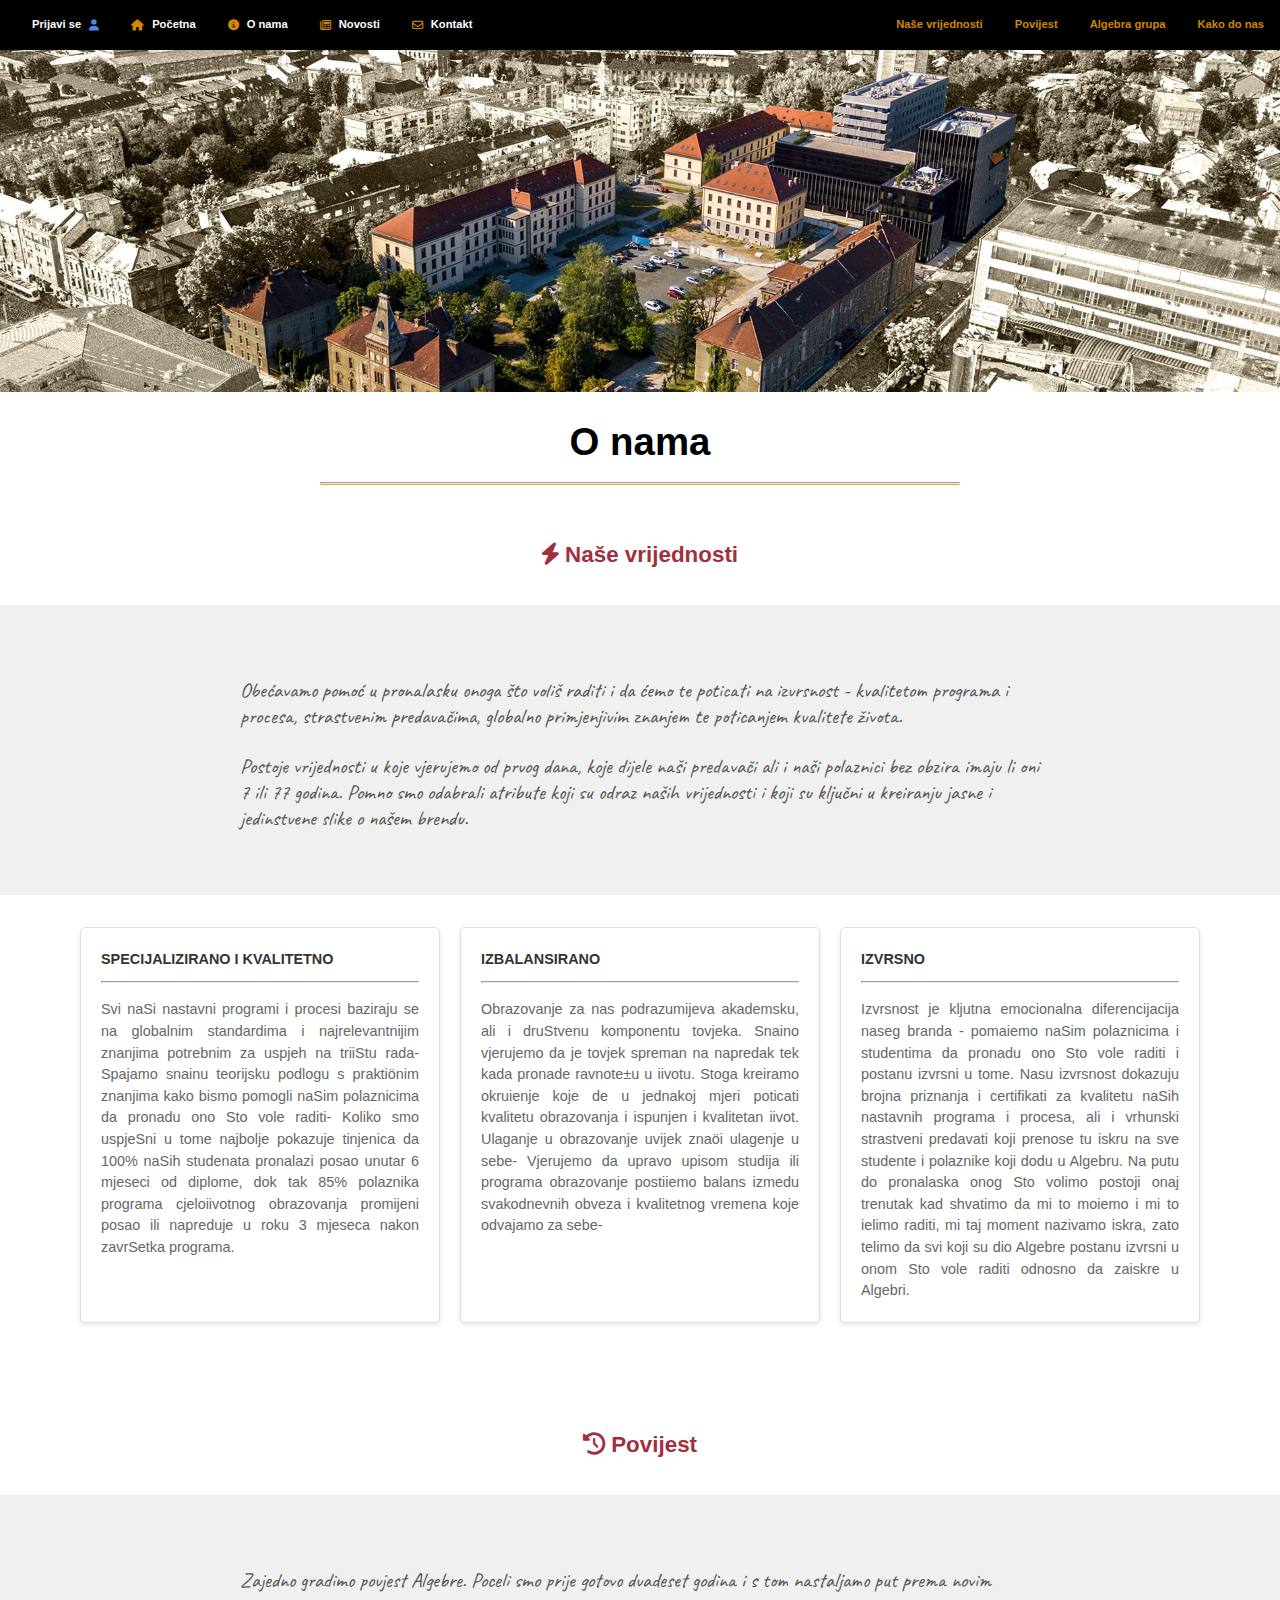
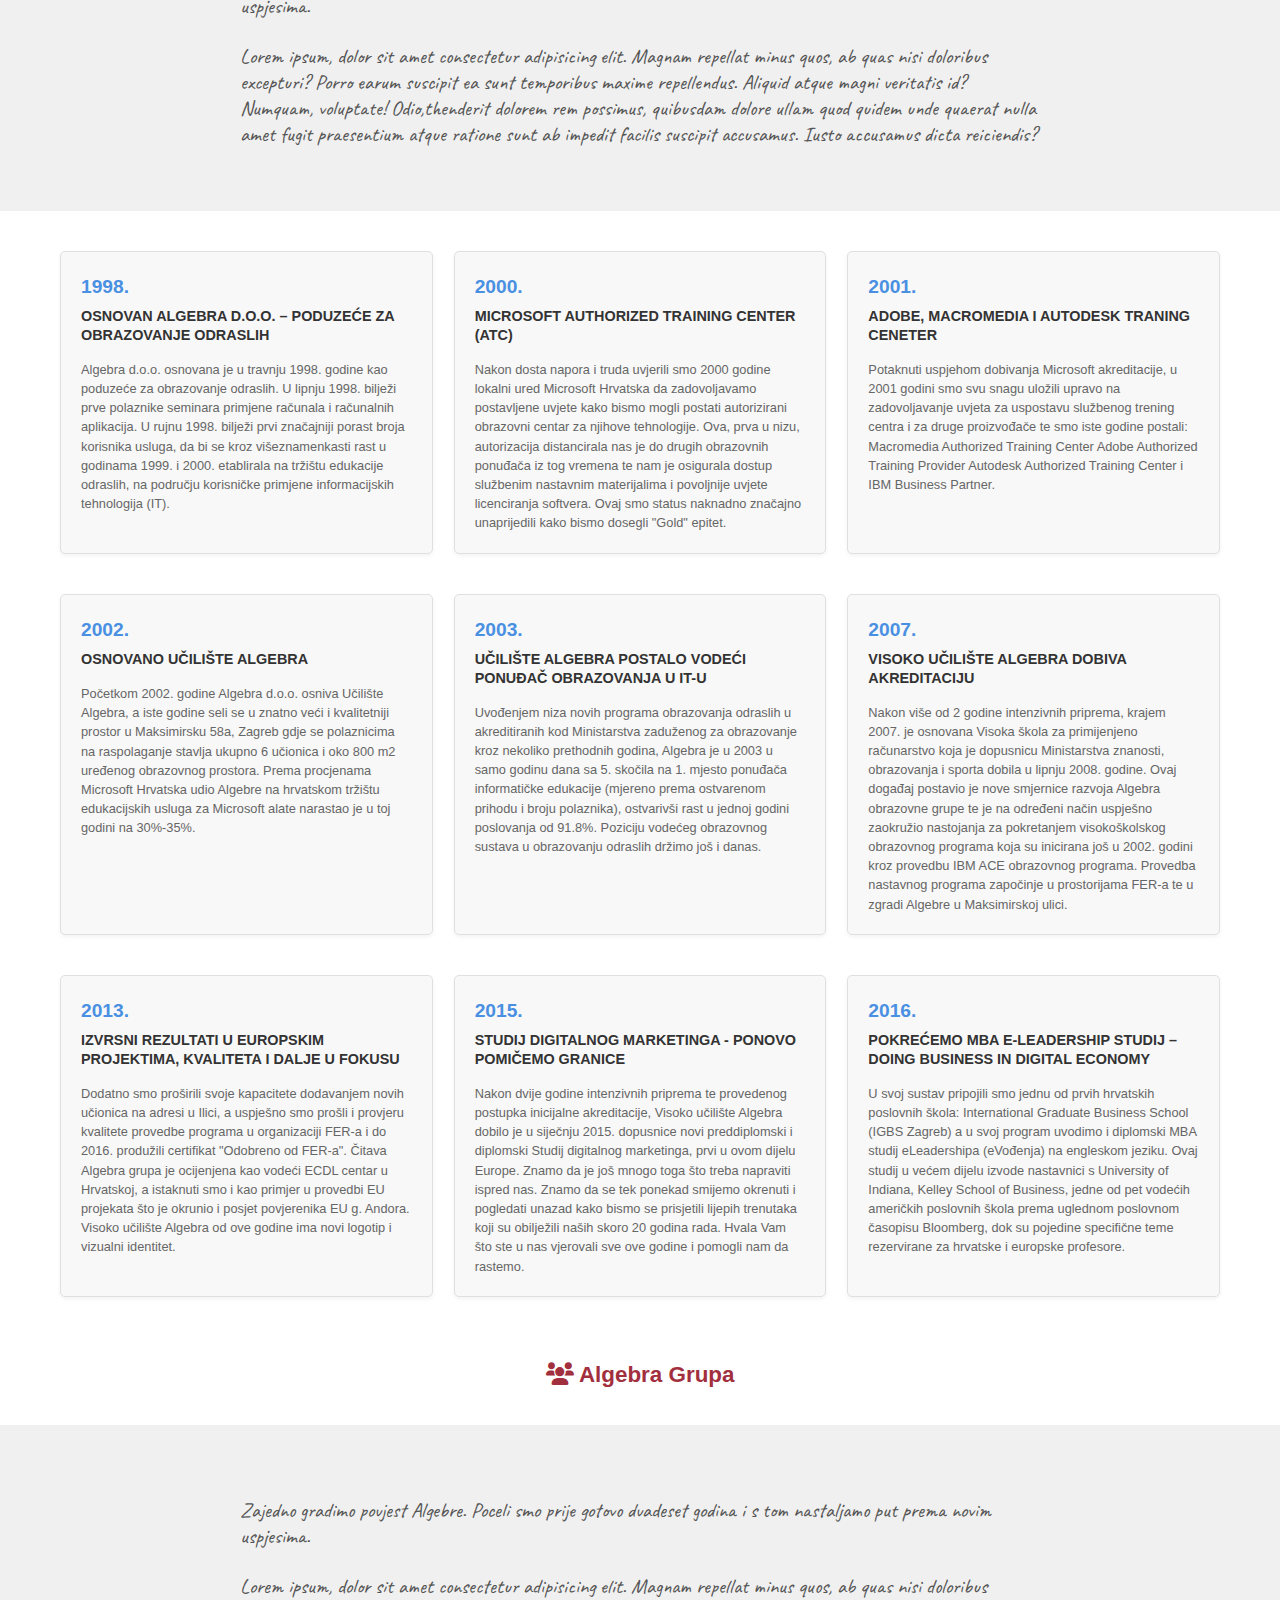
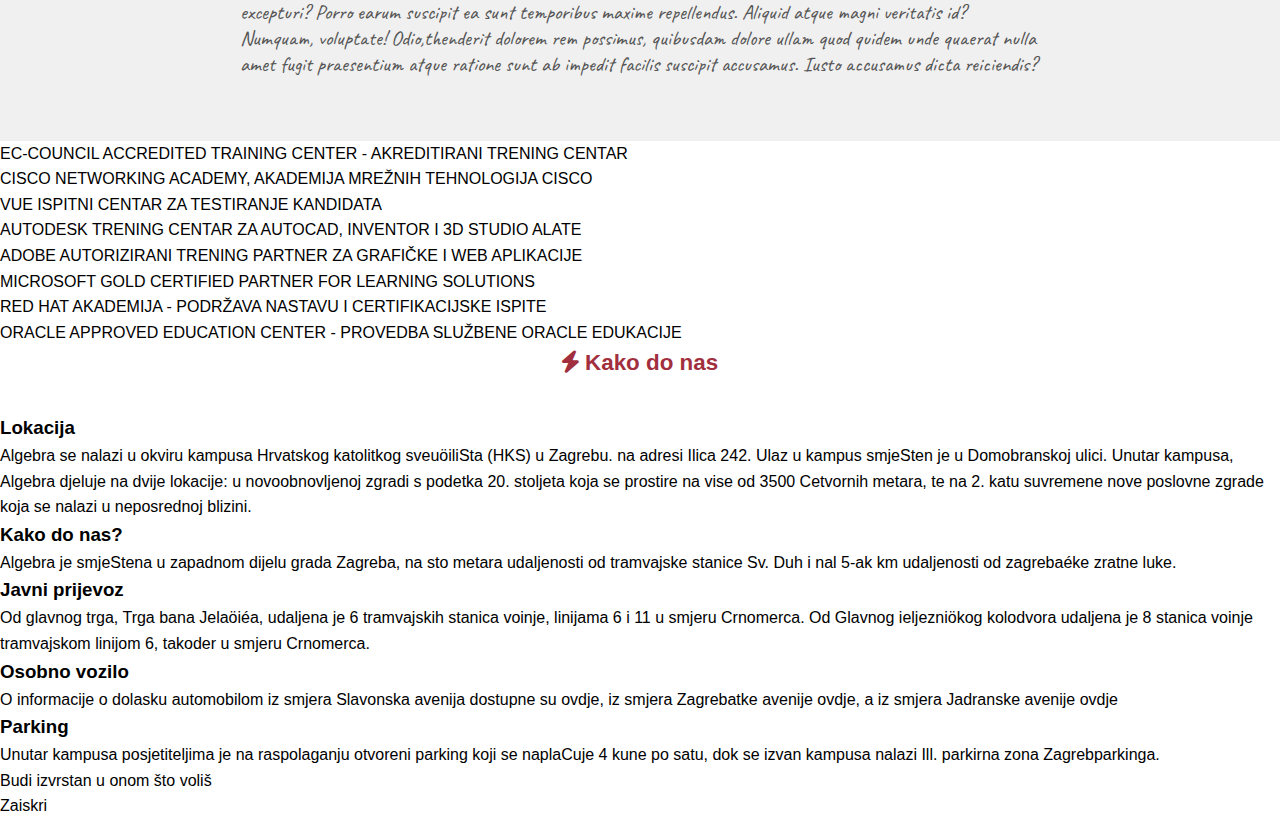
<file: o-nama.html>
<!DOCTYPE html>
<html lang="hr">
<head>
    <meta charset="UTF-8">
    <meta name="viewport" content="width=device-width, initial-scale=1.0">
    <meta name="description" content="Saznajte više o Visokom učilištu Algebra, našim vrijednostima, povijesti i lokaciji.">
    <title>O nama - Visoko učilište Algebra</title>
    <link rel="stylesheet" href="https://cdnjs.cloudflare.com/ajax/libs/font-awesome/6.0.0-beta3/css/all.min.css">
    <link href="https://fonts.googleapis.com/css2?family=Caveat&display=swap" rel="stylesheet">
    <link rel="stylesheet" href="css/main.css">
    <link rel="stylesheet" href="css/o-nama.css">
    <link rel="stylesheet" href="css/responsive.css">
</head>
<body>
    <header class="main-header">
        <div class="nav-container">
            <nav class="main-nav" aria-label="Glavna navigacija">
                <ul class="nav-list">
                    <li class="nav-item"><a href="#" id="login-link" class="nav-link"><i class="fas fa-user" aria-hidden="true"></i> Prijavi se</a></li>
                    <li class="nav-item"><a href="index.html" class="nav-link"><i class="fas fa-home" aria-hidden="true"></i> Početna</a></li>
                    <li class="nav-item"><a href="o-nama.html" class="nav-link"><i class="fas fa-info-circle" aria-hidden="true"></i> O nama</a></li>
                    <li class="nav-item"><a href="novosti.html" class="nav-link"><i class="far fa-newspaper" aria-hidden="true"></i> Novosti</a></li>
                    <li class="nav-item"><a href="kontakt.html" class="nav-link"><i class="far fa-envelope" aria-hidden="true"></i> Kontakt</a></li>
                </ul>
            </nav>
            <nav class="secondary-nav" aria-label="Sekundarna navigacija">
                <ul class="nav-list secondary-nav-list">
                    <li class="nav-item"><a href="#nase-vrijednosti" class="nav-link">Naše vrijednosti</a></li>
                    <li class="nav-item"><a href="#povijest" class="nav-link">Povijest</a></li>
                    <li class="nav-item"><a href="#algebra-grupa" class="nav-link">Algebra grupa</a></li>
                    <li class="nav-item"><a href="#kako-do-nas" class="nav-link">Kako do nas</a></li>
                </ul>
            </nav>
        </div>
    </header>

    <main>
        <section class="hero">
            <img src="images/kampus-iz-zraka-min-1.jpg" alt="Algebra kampus iz zraka" class="hero-image">
            <div class="hero-overlay"></div>
        </section>

        <section class="page-title">
            <h1>O nama</h1>
        </section>

        <section class="custom-line">
            <hr>
        </section>

        <section id="nase-vrijednosti">
            <h2 class="section-title">
                <i class="fas fa-bolt"></i>
                Naše vrijednosti
            </h2>
            <div class="quote-background">
                <div class="quote-container">
                    <blockquote class="quote">
                        <p>Obećavamo pomoć u pronalasku onoga što voliš raditi i da ćemo te poticati na izvrsnost - kvalitetom programa i procesa, strastvenim predavačima, globalno primjenjivim znanjem te poticanjem kvalitete života.</p>
                        <p>Postoje vrijednosti u koje vjerujemo od prvog dana, koje dijele naši predavači ali i naši polaznici bez obzira imaju li oni 7 ili 77 godina. Pomno smo odabrali atribute koji su odraz naših vrijednosti i koji su ključni u kreiranju jasne i jedinstvene slike o našem brendu.</p>
                    </blockquote>
                </div>
            </div>
            <div class="values-container">
                <div class="value-card">
                    <h3>SPECIJALIZIRANO I KVALITETNO</h3>
                    <hr>
                    <p>
                        Svi naSi nastavni programi i procesi baziraju se na globalnim
                        standardima i najrelevantnijim znanjima potrebnim za uspjeh na
                        triiStu rada- Spajamo snainu teorijsku podlogu s praktiönim znanjima
                        kako bismo pomogli naSim polaznicima da pronadu ono Sto vole
                        raditi- Koliko smo uspjeSni u tome najbolje pokazuje tinjenica da
                        100% naSih studenata pronalazi posao unutar 6 mjeseci od diplome,
                        dok tak 85% polaznika programa cjeloiivotnog obrazovanja promijeni
                        posao ili napreduje u roku 3 mjeseca nakon zavrSetka programa.
                    </p>
                </div>
                <div class="value-card">
                    <h3>IZBALANSIRANO</h3>
                    <hr>
                    <p>Obrazovanje za nas podrazumijeva akademsku, ali i druStvenu
                        komponentu tovjeka. Snaino vjerujemo da je tovjek spreman na
                        napredak tek kada pronade ravnote±u u iivotu. Stoga kreiramo
                        okruienje koje de u jednakoj mjeri poticati kvalitetu obrazovanja i
                        ispunjen i kvalitetan iivot. Ulaganje u obrazovanje uvijek znaöi
                        ulagenje u sebe- Vjerujemo da upravo upisom studija ili programa
                        obrazovanje postiiemo balans izmedu svakodnevnih obveza i
                        kvalitetnog vremena koje odvajamo za sebe-</p>
                </div>
                <div class="value-card">
                    <h3>IZVRSNO</h3>
                    <hr>
                    <p>Izvrsnost je kljutna emocionalna diferencijacija naseg branda -
                        pomaiemo naSim polaznicima i studentima da pronadu ono Sto vole
                        raditi i postanu izvrsni u tome. Nasu izvrsnost dokazuju brojna
                        priznanja i certifikati za kvalitetu naSih nastavnih programa i procesa,
                        ali i vrhunski strastveni predavati koji prenose tu iskru na sve
                        studente i polaznike koji dodu u Algebru. Na putu do pronalaska onog
                        Sto volimo postoji onaj trenutak kad shvatimo da mi to moiemo i mi
                        to ielimo raditi, mi taj moment nazivamo iskra, zato telimo da svi koji
                        su dio Algebre postanu izvrsni u onom Sto vole raditi odnosno da
                        zaiskre u Algebri.</p>
                </div>
            </div>
        </section>

        <section id="povijest" class="povijest-section">
            <h2 class="section-title">
                <i class="fa-solid fa-clock-rotate-left"></i>
                Povijest</h2>
            <div class="quote-background">
                <div class="quote-container">
                    <blockquote class="quote">
                        <p>Zajedno gradimo povjest Algebre. Poceli smo prije gotovo dvadeset godina i s tom nastaljamo put prema novim uspjesima. </p>
                        <p>Lorem ipsum, dolor sit amet consectetur adipisicing elit. Magnam repellat minus quos, ab quas nisi doloribus excepturi? Porro earum suscipit ea sunt temporibus maxime repellendus. Aliquid atque magni veritatis id?
                        Numquam, voluptate! Odio,thenderit dolorem rem possimus, quibusdam dolore ullam quod quidem unde quaerat nulla amet fugit praesentium atque ratione sunt ab impedit facilis suscipit accusamus. Iusto accusamus dicta reiciendis?</p>
                    </blockquote>
                </div>
            </div>
            <div class="povijest-container">
                <div class="povijest-cards">
                    <div class="povijest-card">
                        <div class="povijest-card-header">
                            <div class="povijest-card-year">1998.</div>
                            <div class="povijest-card-title">OSNOVAN ALGEBRA D.O.O. – PODUZEĆE ZA OBRAZOVANJE ODRASLIH</div>
                        </div>
                        <div class="povijest-card-content">
                            <p>Algebra d.o.o. osnovana je u travnju 1998. godine kao poduzeće za obrazovanje odraslih. U lipnju 1998. bilježi prve polaznike seminara primjene računala i računalnih aplikacija. U rujnu 1998. bilježi prvi značajniji porast broja korisnika usluga, da bi se kroz višeznamenkasti rast u godinama 1999. i 2000. etablirala na tržištu edukacije odraslih, na području korisničke primjene informacijskih tehnologija (IT).</p>
                        </div>
                    </div>
                    <div class="povijest-card">
                        <div class="povijest-card-header">
                            <div class="povijest-card-year">2000.</div>
                            <div class="povijest-card-title">MICROSOFT AUTHORIZED TRAINING CENTER (ATC)</div>
                        </div>
                        <div class="povijest-card-content">
                            <p>Nakon dosta napora i truda uvjerili smo 2000 godine lokalni ured Microsoft Hrvatska da zadovoljavamo postavljene uvjete kako bismo mogli postati autorizirani obrazovni centar za njihove tehnologije. Ova, prva u nizu, autorizacija distancirala nas je do drugih obrazovnih ponuđača iz tog vremena te nam je osigurala dostup službenim nastavnim materijalima i povoljnije uvjete licenciranja softvera. Ovaj smo status naknadno značajno unaprijedili kako bismo dosegli "Gold" epitet.</p>
                        </div>
                    </div>
                    <div class="povijest-card">
                        <div class="povijest-card-header">
                            <div class="povijest-card-year">2001.</div>
                            <div class="povijest-card-title">ADOBE, MACROMEDIA I AUTODESK TRANING CENETER</div>
                        </div>
                        <div class="povijest-card-content">
                            <p>Potaknuti uspjehom dobivanja Microsoft akreditacije, u 2001 godini smo svu snagu uložili upravo na zadovoljavanje uvjeta za uspostavu službenog trening centra i za druge proizvođače te smo iste godine postali: Macromedia Authorized Training Center Adobe Authorized Training Provider Autodesk Authorized Training Center i IBM Business Partner.</p>
                        </div>
                    </div>
                    <div class="povijest-card">
                        <div class="povijest-card-header">
                            <div class="povijest-card-year">2002.</div>
                            <div class="povijest-card-title">OSNOVANO UČILIŠTE ALGEBRA</div>
                        </div>
                        <div class="povijest-card-content">
                            <p>Početkom 2002. godine Algebra d.o.o. osniva Učilište Algebra, a iste godine seli se u znatno veći i kvalitetniji prostor u Maksimirsku 58a, Zagreb gdje se polaznicima na raspolaganje stavlja ukupno 6 učionica i oko 800 m2 uređenog obrazovnog prostora. Prema procjenama Microsoft Hrvatska udio Algebre na hrvatskom tržištu edukacijskih usluga za Microsoft alate narastao je u toj godini na 30%-35%.</p>
                        </div>
                    </div>
                    <div class="povijest-card">
                        <div class="povijest-card-header">
                            <div class="povijest-card-year">2003.</div>
                            <div class="povijest-card-title">UČILIŠTE ALGEBRA POSTALO VODEĆI PONUĐAČ OBRAZOVANJA U IT-U</div>
                        </div>
                        <div class="povijest-card-content">
                            <p>Uvođenjem niza novih programa obrazovanja odraslih u akreditiranih kod Ministarstva zaduženog za obrazovanje kroz nekoliko prethodnih godina, Algebra je u 2003 u samo godinu dana sa 5. skočila na 1. mjesto ponuđača informatičke edukacije (mjereno prema ostvarenom prihodu i broju polaznika), ostvarivši rast u jednoj godini poslovanja od 91.8%. Poziciju vodećeg obrazovnog sustava u obrazovanju odraslih držimo još i danas.</p>
                        </div>
                    </div>
                    <div class="povijest-card">
                        <div class="povijest-card-header">
                            <div class="povijest-card-year">2007.</div>
                            <div class="povijest-card-title">VISOKO UČILIŠTE ALGEBRA DOBIVA AKREDITACIJU</div>
                        </div>
                        <div class="povijest-card-content">
                            <p>Nakon više od 2 godine intenzivnih priprema, krajem 2007. je osnovana Visoka škola za primijenjeno računarstvo koja je dopusnicu Ministarstva znanosti, obrazovanja i sporta dobila u lipnju 2008. godine. Ovaj događaj postavio je nove smjernice razvoja Algebra obrazovne grupe te je na određeni način uspješno zaokružio nastojanja za pokretanjem visokoškolskog obrazovnog programa koja su inicirana još u 2002. godini kroz provedbu IBM ACE obrazovnog programa. Provedba nastavnog programa započinje u prostorijama FER-a te u zgradi Algebre u Maksimirskoj ulici.</p>
                        </div>
                    </div>
                    <div class="povijest-card">
                        <div class="povijest-card-header">
                            <div class="povijest-card-year">2013.</div>
                            <div class="povijest-card-title">IZVRSNI REZULTATI U EUROPSKIM PROJEKTIMA, KVALITETA I DALJE U FOKUSU</div>
                        </div>
                        <div class="povijest-card-content">
                            <p>Dodatno smo proširili svoje kapacitete dodavanjem novih učionica na adresi u Ilici, a uspješno smo prošli i provjeru kvalitete provedbe programa u organizaciji FER-a i do 2016. produžili certifikat "Odobreno od FER-a". Čitava Algebra grupa je ocijenjena kao vodeći ECDL centar u Hrvatskoj, a istaknuti smo i kao primjer u provedbi EU projekata što je okrunio i posjet povjerenika EU g. Andora. Visoko učilište Algebra od ove godine ima novi logotip i vizualni identitet.</p>
                        </div>
                    </div>
                    <div class="povijest-card">
                        <div class="povijest-card-header">
                            <div class="povijest-card-year">2015.</div>
                            <div class="povijest-card-title">STUDIJ DIGITALNOG MARKETINGA - PONOVO POMIČEMO GRANICE</div>
                        </div>
                        <div class="povijest-card-content">
                            <p>Nakon dvije godine intenzivnih priprema te provedenog postupka inicijalne akreditacije, Visoko učilište Algebra dobilo je u siječnju 2015. dopusnice novi preddiplomski i diplomski Studij digitalnog marketinga, prvi u ovom dijelu Europe. Znamo da je još mnogo toga što treba napraviti ispred nas. Znamo da se tek ponekad smijemo okrenuti i pogledati unazad kako bismo se prisjetili lijepih trenutaka koji su obilježili naših skoro 20 godina rada. Hvala Vam što ste u nas vjerovali sve ove godine i pomogli nam da rastemo.</p>
                        </div>
                    </div>
                    <div class="povijest-card">
                        <div class="povijest-card-header">
                            <div class="povijest-card-year">2016.</div>
                            <div class="povijest-card-title">POKREĆEMO MBA E-LEADERSHIP STUDIJ – DOING BUSINESS IN DIGITAL ECONOMY</div>
                        </div>
                        <div class="povijest-card-content">
                            <p>U svoj sustav pripojili smo jednu od prvih hrvatskih poslovnih škola: International Graduate Business School (IGBS Zagreb) a u svoj program uvodimo i diplomski MBA studij eLeadershipa (eVođenja) na engleskom jeziku. Ovaj studij u većem dijelu izvode nastavnici s University of Indiana, Kelley School of Business, jedne od pet vodećih američkih poslovnih škola prema uglednom poslovnom časopisu Bloomberg, dok su pojedine specifične teme rezervirane za hrvatske i europske profesore.</p>
                        </div>
                    </div>
                </div>
            </div>
        </section>

        <section id="algebra-grupa">
            <h2 class="section-title">
                <i class="fa-solid fa-users"></i>
                Algebra Grupa</h2>
            <div class="quote-background">
                <div class="quote-container">
                    <blockquote class="quote">
                        <p>Zajedno gradimo povjest Algebre. Poceli smo prije gotovo dvadeset godina i s tom nastaljamo put prema novim uspjesima. </p>
                        <p>Lorem ipsum, dolor sit amet consectetur adipisicing elit. Magnam repellat minus quos, ab quas nisi doloribus excepturi? Porro earum suscipit ea sunt temporibus maxime repellendus. Aliquid atque magni veritatis id?
                        Numquam, voluptate! Odio,thenderit dolorem rem possimus, quibusdam dolore ullam quod quidem unde quaerat nulla amet fugit praesentium atque ratione sunt ab impedit facilis suscipit accusamus. Iusto accusamus dicta reiciendis?</p>
                    </blockquote>
                </div>
            </div>
            <ul class="partner-list">
                <li>EC-COUNCIL ACCREDITED TRAINING CENTER - AKREDITIRANI TRENING CENTAR</li>
                <li>CISCO NETWORKING ACADEMY, AKADEMIJA MREŽNIH TEHNOLOGIJA CISCO</li>
                <li>VUE ISPITNI CENTAR ZA TESTIRANJE KANDIDATA</li>
                <li>AUTODESK TRENING CENTAR ZA AUTOCAD, INVENTOR I 3D STUDIO ALATE</li>
                <li>ADOBE AUTORIZIRANI TRENING PARTNER ZA GRAFIČKE I WEB APLIKACIJE</li>
                <li>MICROSOFT GOLD CERTIFIED PARTNER FOR LEARNING SOLUTIONS</li>
                <li>RED HAT AKADEMIJA - PODRŽAVA NASTAVU I CERTIFIKACIJSKE ISPITE</li>
                <li>ORACLE APPROVED EDUCATION CENTER - PROVEDBA SLUŽBENE ORACLE EDUKACIJE</li>
            </ul>
        </section>

        <section id="kako-do-nas">
            <h2 class="section-title">
                <i class="fas fa-bolt"></i>
                Kako do nas
            </h2>
            <div>
                <div>
                    <h3>Lokacija</h3>
                    <p>
                        Algebra se nalazi u okviru kampusa Hrvatskog katolitkog
                        sveuöiliSta (HKS) u Zagrebu. na adresi Ilica 242. Ulaz u kampus
                        smjeSten je u Domobranskoj ulici. Unutar kampusa, Algebra
                        djeluje na dvije lokacije: u novoobnovljenoj zgradi s podetka 20.
                        stoljeta koja se prostire na vise od 3500 Cetvornih metara, te na
                        2. katu suvremene nove poslovne zgrade koja se nalazi u
                        neposrednoj blizini.
                    </p>
                </div>
                <div>
                    <h3>Kako do nas?</h3>
                    <p>
                        Algebra je smjeStena u zapadnom dijelu grada Zagreba, na sto
                        metara udaljenosti od tramvajske stanice Sv. Duh i nal 5-ak km
                        udaljenosti od zagrebaéke zratne luke.    
                    </p>
                </div>
            </div>

            <div>
                <div>
                    <h3>Javni prijevoz</h3>
                    <p>Od glavnog trga, Trga bana Jelaöiéa, udaljena je 6 tramvajskih
                        stanica voinje, linijama 6 i 11 u smjeru Crnomerca. Od Glavnog
                        ieljezniökog kolodvora udaljena je 8 stanica voinje
                        tramvajskom linijom 6, takoder u smjeru Crnomerca.</p>
                </div>
                <div>
                    <h3>Osobno vozilo</h3>
                    <p>O informacije o dolasku automobilom iz smjera Slavonska
                        avenija dostupne su ovdje, iz smjera Zagrebatke avenije ovdje, a
                        iz smjera Jadranske avenije ovdje</p>
                </div>
                <div>
                    <h3>Parking</h3>
                    <p>Unutar kampusa posjetiteljima je na raspolaganju otvoreni
                        parking koji se naplaCuje 4 kune po satu, dok se izvan kampusa
                        nalazi Ill. parkirna zona Zagrebparkinga.</p>
                </div>
            </div>
        </section>
    </main>

   <footer>
        <p>Budi izvrstan u onom što voliš</p>
        <p>Zaiskri</p>
    </footer>   
    <script src="js/main.js"></script>
</body>
</html>
</file>
<file: css/main.css>
* {
    margin: 0;
    padding: 0;
    box-sizing: border-box;
}

body {
    font-family: Arial, sans-serif;
    line-height: 1.6;
    color: hsl(0, 0%, 0%);
    overflow-x: hidden;
}

/* Header styles */
.main-header {
    background-color: black;
    padding: 1rem 0;
    width: 100%;
    top: 0;
    z-index: 1000;
}

.nav-list {
    list-style-type: none;
    display: flex;
    justify-content: flex-start;
}

.nav-item {
    margin-left: 2rem;
}

.nav-link {
    font-weight: bold;
    color: #fff;
    text-decoration: none;
    font-size: 0.7rem;
    transition: color 0.3s ease;
    display: flex;
    align-items: center;
}

.nav-link i {
    color: hsl(39, 100%, 41%);
    transition: color 0.3s ease;
    margin-right: 0.5rem;
}

.nav-item:first-child .nav-link {
    flex-direction: row-reverse;
}

.nav-item:first-child .nav-link i {
    margin-left: 0.5rem;
    margin-right: 0;
    color: hsl(216, 77%, 60%);
}

.nav-link:hover,
.nav-link:hover i {
    color: rgb(250, 238, 53);
}

.zaiskri {
    font-weight: bold;
    color: rgb(160, 59, 60);
}
</file>
<file: css/o-nama.css>
/* Hero section styles */
.hero {
    position: relative;
    height: 38vh;
    overflow: hidden;
}

.hero-image {
    width: 100%;
    height: 100%;
    object-fit: cover;
}

.hero-overlay {
    position: absolute;
    top: 0;
    left: 0;
    width: 100%;
    height: 100%;
}

.page-title {
    font-size: 1.2rem;
    display: flex;
    justify-content: center;
    margin-top: 1.2rem;
}

.custom-line {
    width: 50%;
    margin: 0.6rem auto;
    margin-bottom: 1.3rem;
    border: none;
    border-style: none;                           /* Remove any borders */
    height: 2.5px;                            /* Set the height for the line */
    background-color: hsl(39, 86%, 53%);   /* Set the desired background color */
    border-radius: 10px; 
}



/* About content styles */
.about-content {
    max-width: 1200px;
    margin: 2rem auto;
    padding: 0 1rem;
}

.section-title {
    color: hsl(352, 55%, 41%);
    font-size: 1.4rem;
    margin-bottom: 2rem;
    text-align: center;
}

.about-text {
    color: #666;
    font-size: 1.1rem;
    line-height: 1.6;
    text-align: justify;
    margin-bottom: 1rem;
}

#nase-vrijednosti {
    background-color: #ffffff;
    padding: 2rem 0;
}


.quote-background {
    background-color: #f0f0f0;
    padding-top: 2rem;
    padding-bottom: 2rem;
}

.quote-container {
    width: 65%;
    margin: 0 auto;
    padding: 1rem;
    padding-bottom: 2rem;
}

.quote {
    font-family: 'Caveat', cursive;
    line-height: normal;
    font-size:1.3rem;
    color: #555;
}

.quote p {
    padding-top: 1.5rem;
}

.values-section {
    background-color: #f8f8f8;
    padding: 40px 0;
    width: 100%;
}

.values-container {
    display: flex;
    justify-content: space-between;
    gap: 20px;
    max-width: 1200px;
    margin: 0 auto;
    padding: 0 40px;
}

.value-card {
    margin-top: 2rem;
    margin-bottom: 2rem;
    flex: 1;
    background-color: #ffffff;
    border: 1px solid #e0e0e0;
    border-radius: 5px;
    padding: 20px;
    box-shadow: 0 2px 4px rgba(0,0,0,0.1);
}

.value-card h3 {
    color: #333;
    font-size: 0.9em;
    margin-bottom: 10px;
    text-align: left;
    font-weight: 555;
}

.value-card hr{
    margin-bottom: 1rem;
}

.value-card p {
    color: #666;
    font-size: 0.9em;
    line-height: 1.5;
    text-align: justify;
}

@media (max-width: 768px) {
    .values-container {
        flex-direction: column;
        padding: 0 20px;
    }
}



/* Secondary navigation styles */

.secondary-nav-list {
    display: flex;
    justify-content: center;
    list-style-type: none;
}

.secondary-nav .nav-item {
    margin: 0 1rem;
}

.secondary-nav .nav-link {
    color: hsl(39, 100%, 41%);
    text-decoration: none;
    font-size: 0.7rem;
    transition: color 0.3s ease;        
}

.secondary-nav .nav-link:hover {
    color: rgb(250, 238, 53)
}

.nav-container {
    display: flex;
    justify-content: space-between;
    margin: 0 auto;
}

.povijest-section {
    background-color: #ffffff;
    padding: 40px 0;
    width: 100%;
}

.povijest-container {
    max-width: 1200px;
    margin: 0 auto;
    padding: 0 20px;
    padding-top: 2.5rem;
}

.povijest-cards {
    display: flex;
    flex-wrap: wrap;
    justify-content: space-between;
    gap: 20px;
}

.povijest-card {
    flex-basis: calc(33.333% - 14px);
    background-color: #f8f8f8;
    border: 1px solid #e0e0e0;
    border-radius: 5px;
    padding: 20px;
    box-shadow: 0 2px 4px rgba(0,0,0,0.05);
    margin-bottom: 20px;
}

.povijest-card-header {
    margin-bottom: 15px;
}

.povijest-card-year {
    color: #4a90e2;
    font-size: 1.2em;
    font-weight: bold;
    margin-bottom: 5px;
}

.povijest-card-title {
    color: #333;
    font-size: 0.9em;
    font-weight: bold;
    line-height: 1.3;
    margin-bottom: 10px;
}

.povijest-card-content {
    color: #666;
    font-size: 0.8em;
    line-height: 1.5;
}

@media (max-width: 1024px) {
    .povijest-card {
        flex-basis: calc(50% - 10px);
    }
}

@media (max-width: 768px) {
    .povijest-card {
        flex-basis: 100%;
    }

}
</file>
<file: css/responsive.css>
@media screen and (max-width: 768px) {
    .nav-list {
        flex-direction: column;
        align-items: flex-end;
    }

    .nav-item {
        margin: 0.5rem 0;
    }

    .hero-title {
        font-size: 2rem;
    }
}
</file>
